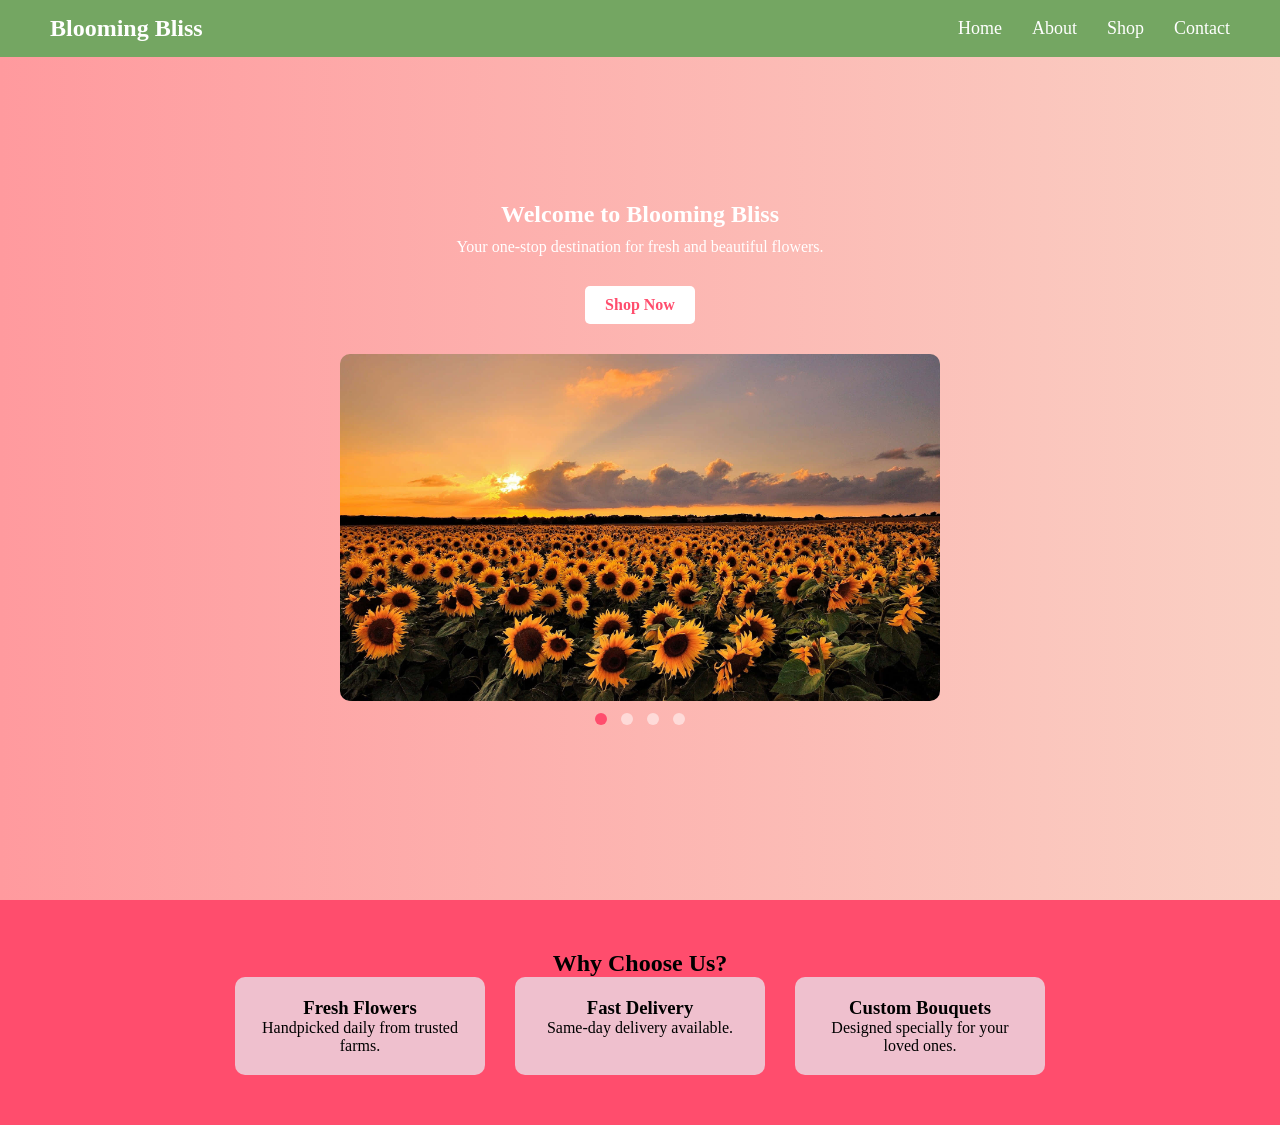
<file: index.html>
<!DOCTYPE html>
<html lang="en">
<head>
    <meta charset="UTF-8">
    <title>Interactive Navigation Menu</title>
    <link rel="stylesheet" href="style.css">
</head>
<body>

    <!-- Navigation Bar -->
    <nav id="navbar">
       <div class="logo">Blooming Bliss</div>
         <ul class="nav-links">
           <li><a href="index.html">Home</a></li>
           <li><a href="about.html">About</a></li>
           <li><a href="shop.html">Shop</a></li>
           <li><a href="contact.html">Contact</a></li>
         </ul>
    </nav>

    <!-- Content Section -->
    <section class="hero">
        <h1>Welcome to Blooming Bliss</h1>
        <p>Your one-stop destination for fresh and beautiful flowers.</p>
        <a href="shop.html" class="btn">Shop Now</a>

        <!-- IMAGE SLIDER -->
        <div class="slider">

          <div class="slides">
            <img src="images/flower5.png" class="slide active">
            <img src="images/flower2.png" class="slide">
            <img src="images/flower7.png" class="slide">
            <img src="images/flower4.png" class="slide">
          </div>

          <!-- DOTS -->
          <div class="dots">
            <span class="dot active"></span>
            <span class="dot"></span>
            <span class="dot"></span>
            <span class="dot"></span>
          </div>

        </div>
    </section>

    <section class="features">
       <h2>Why Choose Us?</h2>
       <div class="feature-container">
          <div class="feature-box">
            <h3>Fresh Flowers</h3>
            <p>Handpicked daily from trusted farms.</p>
          </div>
          <div class="feature-box">
            <h3>Fast Delivery</h3>
            <p>Same-day delivery available.</p>
          </div>
          <div class="feature-box">
            <h3>Custom Bouquets</h3>
            <p>Designed specially for your loved ones.</p>
          </div>
       </div>
    </section>

    <script src="script.js"></script>
</body>
</html>
</file>
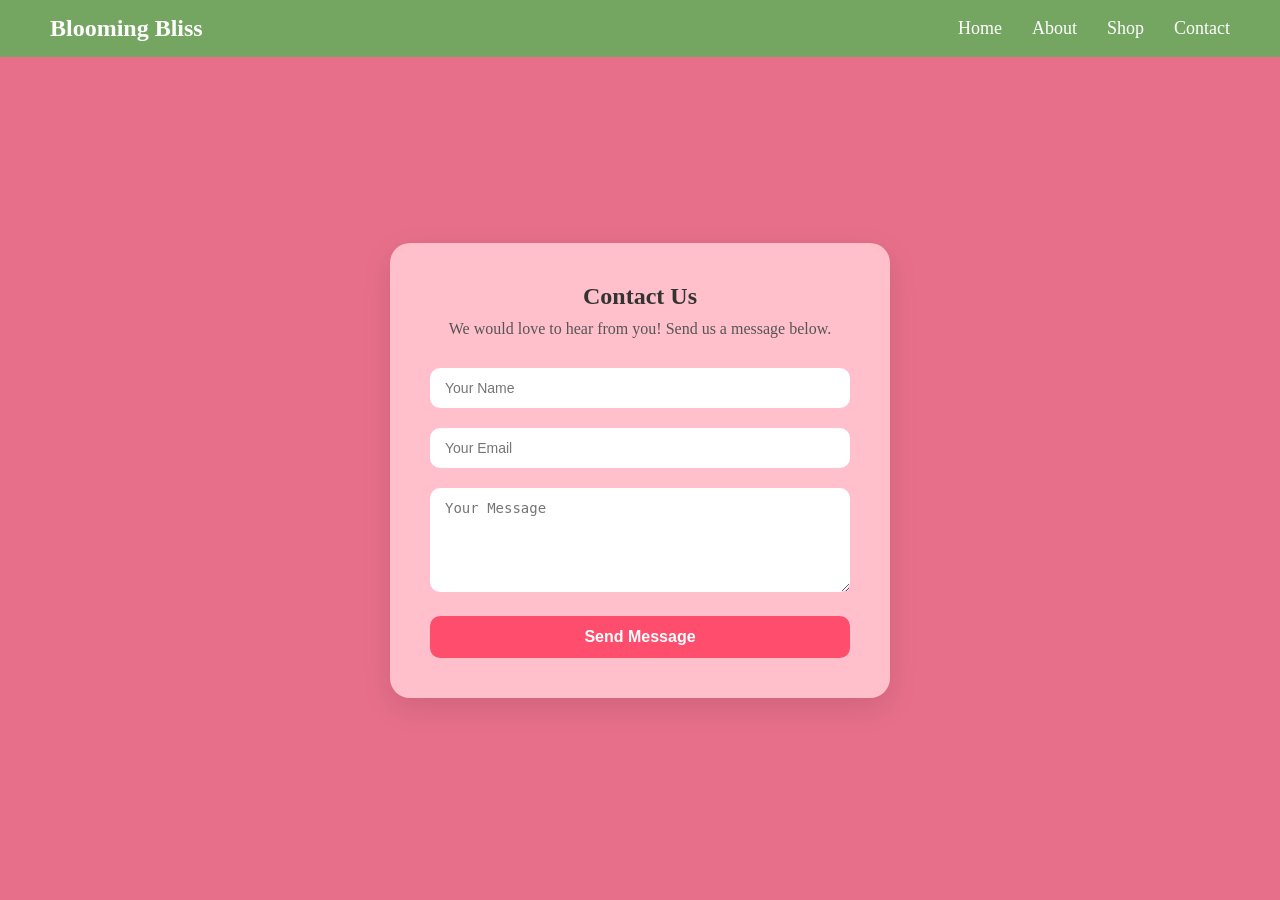
<file: contact.html>
<!DOCTYPE html>
<html>
<head>
    <title>Contact - Blooming Bliss</title>
    <link rel="stylesheet" href="style.css">
</head>
<body class="contact-page">

<nav id="navbar">
    <div class="logo">Blooming Bliss</div>
    <ul class="nav-links">
        <li><a href="index.html">Home</a></li>
        <li><a href="about.html">About</a></li>
        <li><a href="shop.html">Shop</a></li>
        <li><a href="contact.html">Contact</a></li>
    </ul>
</nav>

<section class="contact-section">
    <div class="contact-card">
        <h2>Contact Us</h2>
        <p>We would love to hear from you! Send us a message below.</p>

        <form>
            <div class="input-group">
                <input type="text" placeholder="Your Name" required>
            </div>

            <div class="input-group">
                <input type="email" placeholder="Your Email" required>
            </div>

            <div class="input-group">
                <textarea placeholder="Your Message" rows="5" required></textarea>
            </div>

            <button type="submit">Send Message</button>
        </form>
    </div>
</section>

<script src="script.js"></script>
</body>
</html>
</file>
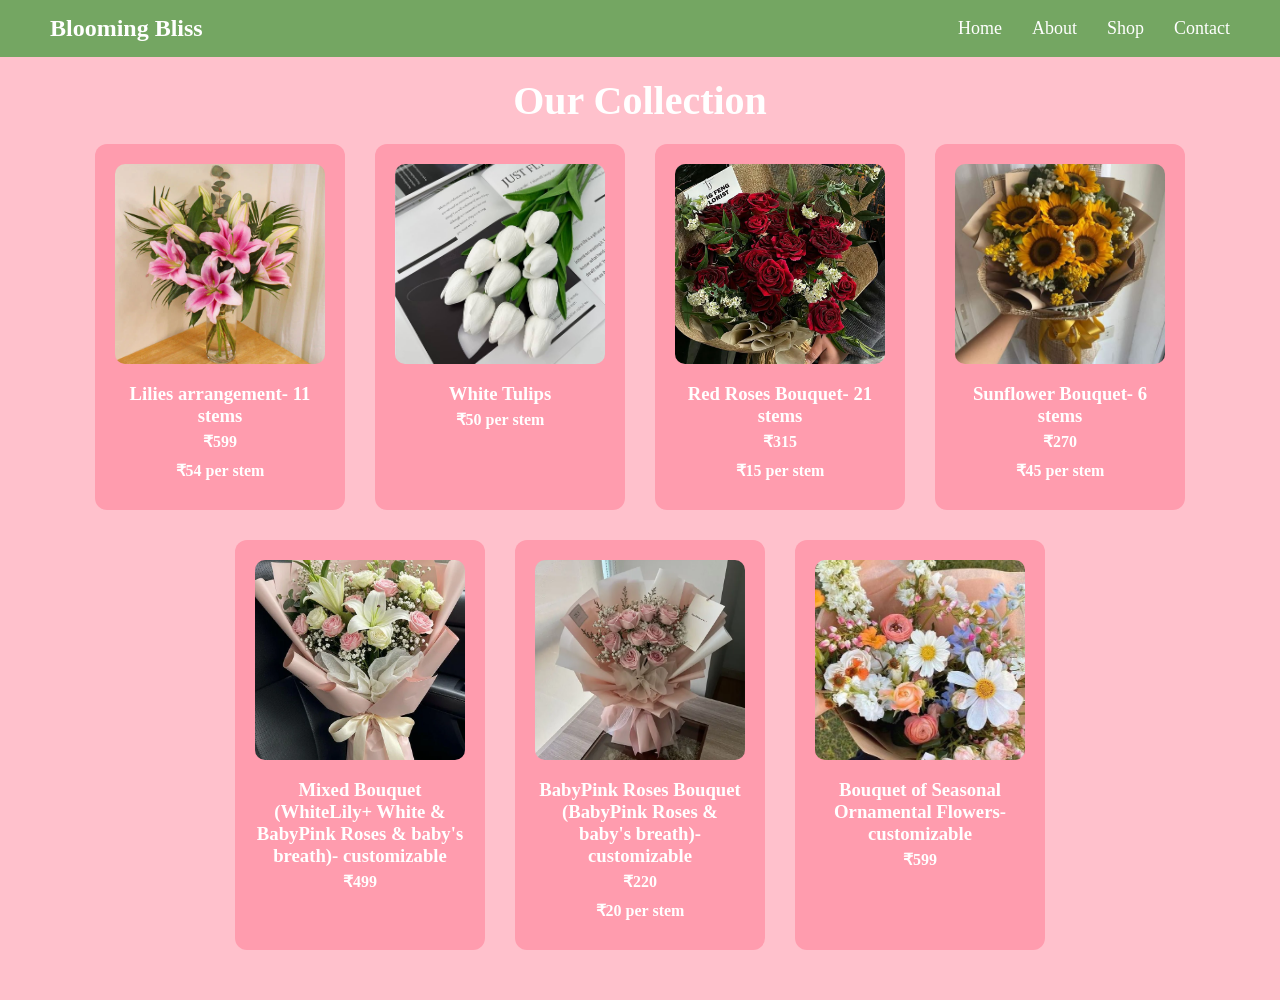
<file: shop.html>
<!DOCTYPE html>
<html>
<head>
    <title>Shop - Blooming Bliss</title>
    <link rel="stylesheet" href="style.css">
</head>
<body class="shop-page">

<nav id="navbar">
    <div class="logo">Blooming Bliss</div>
    <ul class="nav-links">
        <li><a href="index.html">Home</a></li>
        <li><a href="about.html">About</a></li>
        <li><a href="shop.html">Shop</a></li>
        <li><a href="contact.html">Contact</a></li>
    </ul>
</nav>

<section class="page-content shop-section">

    <h1 class="shop-title">Our Collection</h1>

    <div class="shop-container">

        <div class="shop-card">
            <img src="images/flower1.png" alt="Lilies arrangement">
            <h3>Lilies arrangement- 11 stems</h3>
            <p>₹599</p> 
            <p>₹54 per stem</p>
        </div>

        <div class="shop-card">
            <img src="images/flower3.png" alt="Tulips">
            <h3>White Tulips</h3>
            <p>₹50 per stem</p>
        </div>

        <div class="shop-card">
            <img src="images/flower12.png" alt="Roses bouquet">
            <h3>Red Roses Bouquet- 21 stems</h3>
            <p>₹315</p>
            <p>₹15 per stem</p>
        </div>

        <div class="shop-card">
            <img src="images/flower16.png" alt="Sunflowers bouquet">
            <h3>Sunflower Bouquet- 6 stems</h3>
            <p>₹270</p>
            <p>₹45 per stem</p>
        </div>

        <div class="shop-card">
            <img src="images/flower15.png" alt="3 mixed flowers bouquet">
            <h3>Mixed Bouquet (WhiteLily+ White & BabyPink Roses & baby's breath)- customizable</h3>
            <p>₹499</p>
        </div>
        
        <div class="shop-card">
            <img src="images/flower13.png" alt="rose bouquet">
            <h3>BabyPink Roses Bouquet (BabyPink Roses & baby's breath)- customizable</h3>
            <p>₹220</p>
            <p>₹20 per stem</p>
        </div>
        
        <div class="shop-card">
            <img src="images/flower14.png" alt="Seasonal Ornamental Flowers flowers bouquet">
            <h3>Bouquet of Seasonal Ornamental Flowers- customizable</h3>
            <p>₹599</p>
        </div>

    </div>

</section>
<script src="script.js"></script>
</body>
</html>
</file>
<file: style.css>
/* RESET */
* {
    margin: 0;
    padding: 0;
    box-sizing: border-box;
}

/* NAVIGATION BAR */
#navbar {
    position: fixed;
    top: 0;
    width: 100%;
    background:#74A662;
    padding: 15px 50px;
    display: flex;
    justify-content: space-between;
    align-items: center;
    z-index: 1000;
}

/* Style when scrolled */
#navbar.scrolled {
    background-color:#154305;
    color: white;
    box-shadow: 0 2px 10px rgba(0, 0, 0, 0.3);
}

/* LOGO */
.logo {
    font-size: 24px;
    font-weight: bold;
    color: white;
}

/* NAV LINKS */
.nav-links {
    list-style: none;   /* removes bullets */
    display: flex;      /* makes horizontal */
    gap: 30px;
}

/* LINKS */
.nav-links a {
    text-decoration: none;  /* removes underline */
    color: white;
    font-size: 18px;
    font-weight: 500;
    transition: 0.3s ease;
}

/* HOVER EFFECT */
.nav-links a:hover {
    color: #582F0E;
}
/* Hero Section */
.hero {
    height: 100vh;
    background: linear-gradient(to right, #ff9a9e, #fad0c4);
    display: flex;
    flex-direction: column;
    justify-content: center;
    align-items: center;
    color: white;
    text-align: center;
    padding-top: 80px;
}

.btn {
    margin-top: 20px;
    padding: 10px 20px;
    background: white;
    color: #ff4d6d;
    text-decoration: none;
    border-radius: 5px;
    font-weight: bold;
}

/* HERO TEXT POSITION */
.hero h1 {
    margin-top: -20px;
}

.hero p {
    margin: 10px 0;
}

/* SLIDER */
.slider {
    width: 80%;
    max-width: 600px;
    margin: 30px auto;
    position: relative;
}

.slides {
    position: relative;
}

.slide {
    width: 100%;
    display: none;
    border-radius: 10px;
}

.slide.active {
    display: block;
}

/* DOTS */
.dots {
    text-align: center;
    margin-top: 10px;
}

.dot {
    height: 12px;
    width: 12px;
    margin: 0 5px;
    background-color: white;
    border-radius: 50%;
    display: inline-block;
    cursor: pointer;
    opacity: 0.5;
}

.dot.active {
    opacity: 1;
    background-color: #ff4d6d;
}
/* Features */
.features {
    background-color: #ff4d6d;
    padding: 50px;
    text-align: center;
}

.feature-container {
    display: flex;
    justify-content: center;
    gap: 30px;
}

.feature-box {
    background: #efc0ce;
    padding: 20px;
    border-radius: 10px;
    width: 250px;
}

/* About Page Background */
.about-page {
    background-color: #FF99AC;
    color: white;
}


/* ABOUT SECTION LAYOUT */
.about-container {
    display: flex;
    align-items: center;
    justify-content: center;
    gap: 5px;
    margin-top: 0px;
    padding: 5px;
}

.about-text {
    width: 50%;
    color: white;
}

.about-image img {
    width: 500px;
    border-radius: 10px;
}

.about-gallery {
    margin-top: 40px;
    display: flex;
    justify-content: center;
    gap: 20px;
}

.about-gallery img {
    width: 300px;
    border-radius: 12px;
    transition: transform 0.3s ease;
}

.about-gallery img:hover {
    transform: scale(1.05);
}

/* Shop Page Background */
.shop-page {
    background-color: #FFC1CC;
    color: white;
}

/* SHOP SECTION */
.shop-section {
    margin-top: 10px;
    padding: 40px;
    text-align: center;
}

.shop-title {
    font-size: 40px;
    margin-bottom: 20px;
    margin-top: 5px;
    padding-top: 2px;
    color: white;
}

/* CARD CONTAINER */
.shop-container {
    display: flex;
    justify-content: center;
    gap: 30px;
    flex-wrap: wrap;
}

/* CARD */
.shop-card {
    background: #ff9cae;
    width: 250px;
    padding: 20px;
    border-radius: 12px;
    text-align: center;
    transition: transform 0.3s ease, box-shadow 0.3s ease;
}

.shop-card img {
    width: 100%;
    height: 200px;
    object-fit: cover;
    border-radius: 10px;
}

.shop-card h3 {
    margin: 15px 0 5px;
}

.shop-card p {
    font-weight: bold;
    margin-bottom: 10px;
}

.shop-card button {
    padding: 8px 15px;
    border: none;
    background: #606C38;
    color: white;
    border-radius: 6px;
    cursor: pointer;
}

.shop-card button:hover {
    background: #7F4F24;
}

/* HOVER EFFECT */
.shop-card:hover {
    transform: translateY(-10px);
    box-shadow: 0 10px 25px rgba(0,0,0,0.2);
}

/* Page Content */
.page-content {
    margin-top: 20px;
    padding: 50px;
    text-align: center;
}

/* Shop */
.shop-container {
    display: flex;
    justify-content: center;
    gap: 30px;
}

.flower-card {
    background: #f192b1;
    padding: 20px;
    border-radius: 10px;
    width: 200px;
}

/* Contact Form */
.contact-section {
    display: flex;
    justify-content: center;
    align-items: center;
    padding: 120px 20px 80px;
    background-color: #e76f8a;
    min-height: 100vh; 
}

.contact-card {
    background: #ffc0cb;
    padding: 40px;
    border-radius: 20px;
    width: 100%;
    max-width: 500px;
    box-shadow: 0 10px 30px rgba(0, 0, 0, 0.1);
}

.contact-card h2 {
    text-align: center;
    margin-bottom: 10px;
    color: #333;
}

.contact-card p {
    text-align: center;
    margin-bottom: 30px;
    color: #555;
}

.input-group {
    margin-bottom: 20px;
}

.input-group input,
.input-group textarea {
    width: 100%;
    padding: 12px 15px;
    border-radius: 10px;
    border: none;
    outline: none;
    font-size: 14px;
    background-color: #fff;
    transition: 0.3s;
}

.input-group input:focus,
.input-group textarea:focus {
    box-shadow: 0 0 8px rgba(255, 105, 180, 0.5);
}

.contact-card button {
    width: 100%;
    padding: 12px;
    border-radius: 10px;
    border: none;
    background: #ff4d6d;
    color: white;
    font-size: 16px;
    font-weight: bold;
    cursor: pointer;
    transition: 0.3s ease;
}

.contact-card button:hover {
    background: #e6005c;
    transform: translateY(-2px);
}
</file>
